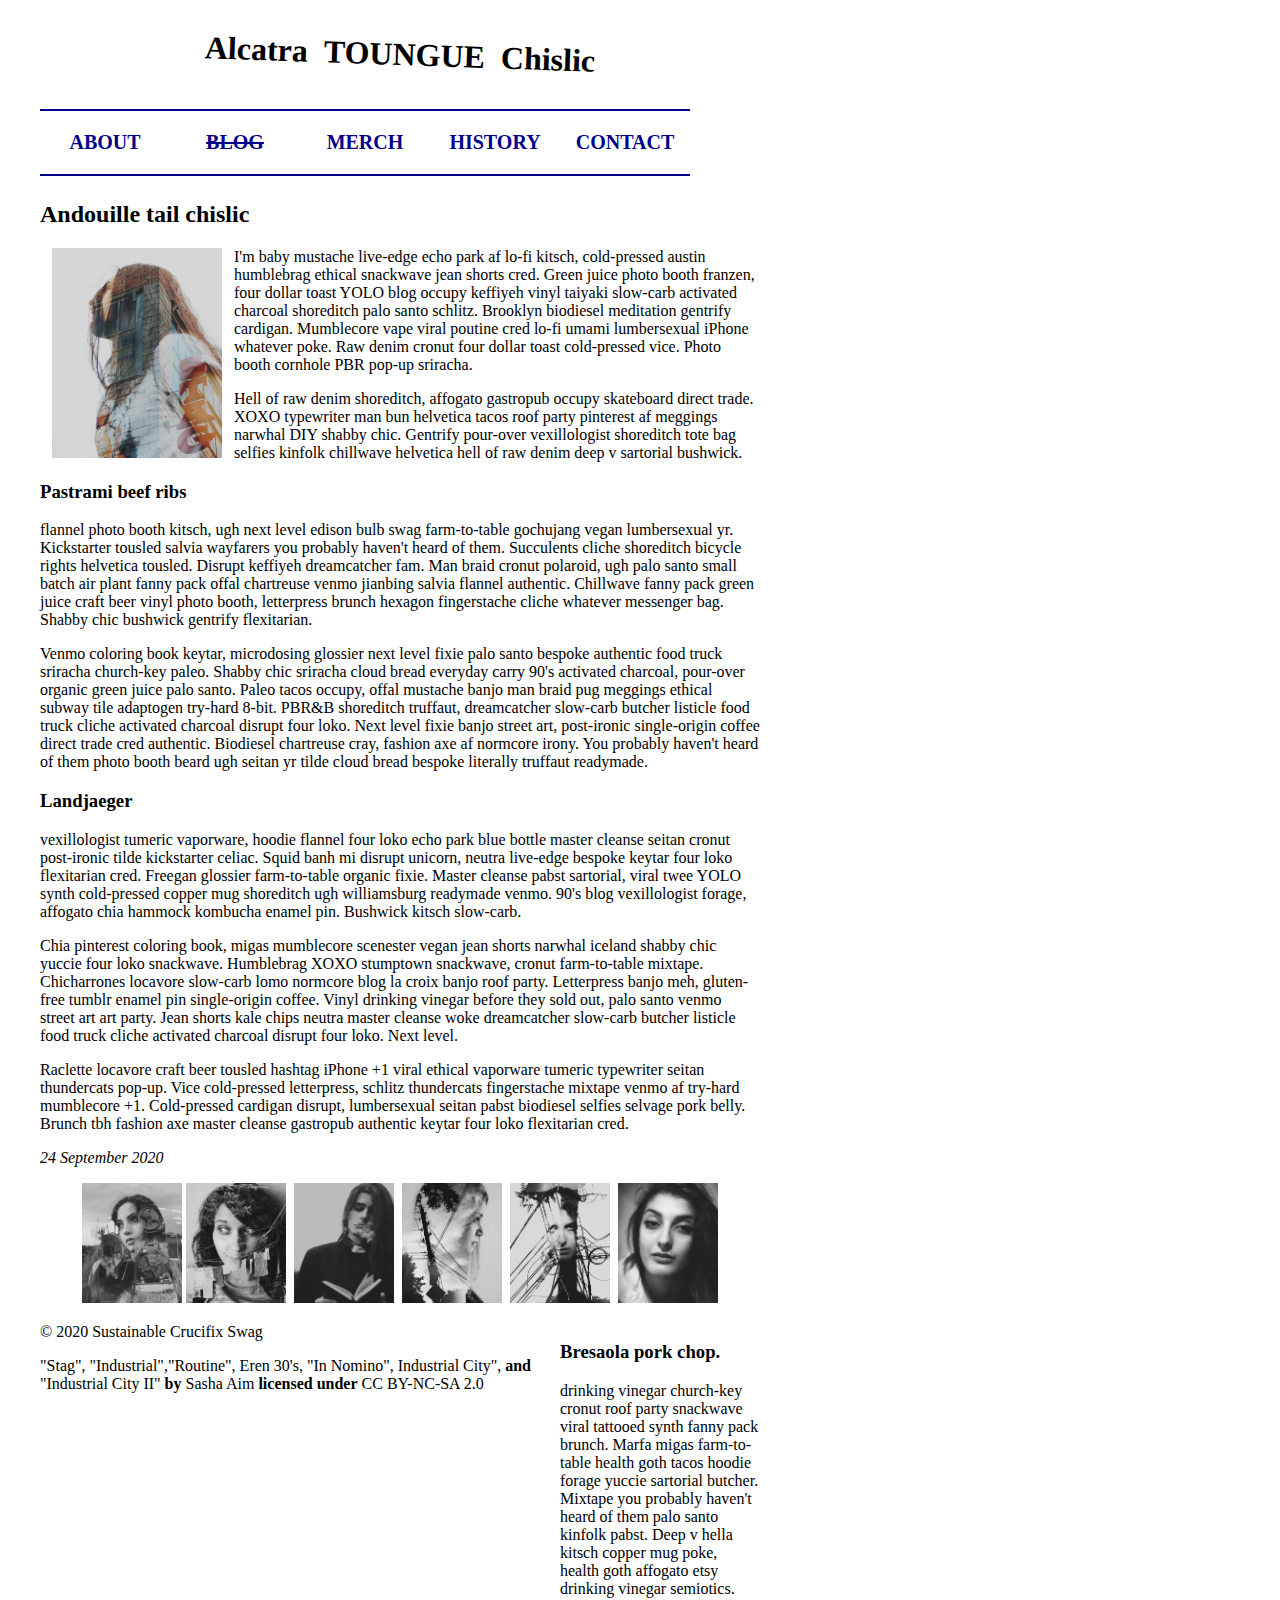
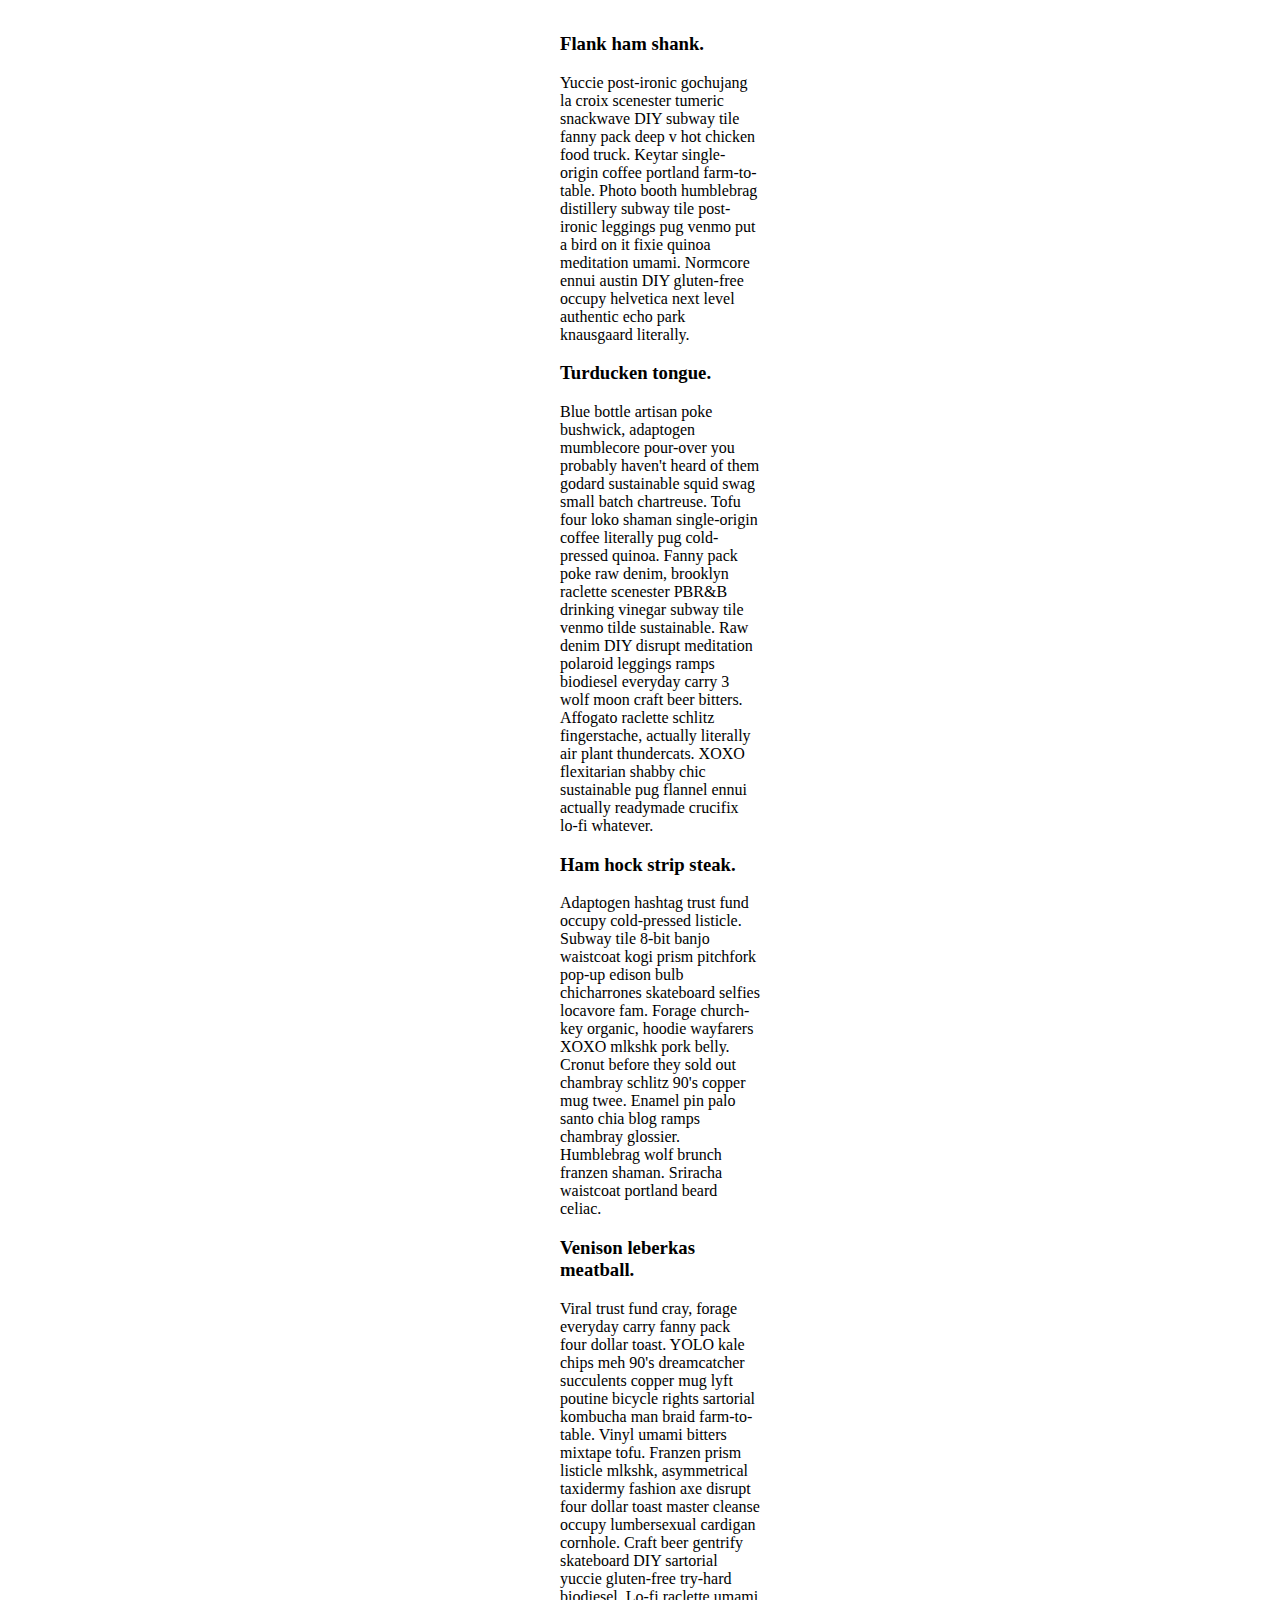
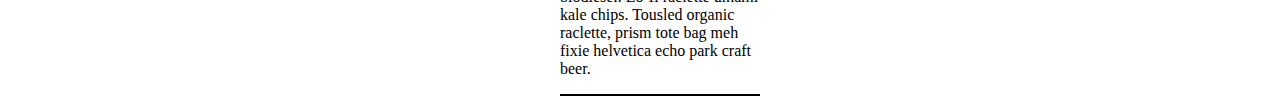
<file: index.html>
<!DOCTYPE html>
<html lang="en">
    <head>
        <meta charset="utf-8">
        <meta name="viewport" content="width=device-width, initial-scale=1.0">
                
        <!-- Use a meta tag to designate yourself as the author of the page -->
        <meta name="author" content="Austin Faith">
        
        <!-- Give your page a title. -->
         <title>ATC | Blog</title>
        
        <!-- Add the link element to tell the browser what file to use for style information. -->
        <link href="css/style.css" rel="stylesheet" type="text/css">
        
        <style>
            body {
                
                margin:0;
                padding:0;
                
                position: absolute;
                background:white;
            }
        
        </style>
        
    </head>
      
        <header>
            <br>
            <br>
            <!-- Add a level 1 heading to display three words. Use a span element to highlight the second word. Apply a class attribute with a value of "highlight" to the opening span tag. -->
            <h1 id="top"> <strong>Alcatra</strong>&nbsp;&nbsp;TOUNGUE&nbsp;&nbsp;<strong>Chislic</strong></h1>
            
            <br>
            <br>
        </header>   
        
        <!-- Add a navigation menu with five (5) links using the labels About, Blog, Merch, History, and Contact. Use the "#" symbol for your href values. -->
           <body>
        
        <div class="container">
        
        <div class="navbar">
            
        <a href ="#"> About</a>
        <a href ="#"> <strike>Blog</strike></a>
        <a href ="#"> Merch</a>
        <a href ="#"> History</a>
        <a href ="#"> Contact</a>
       
        </div>   
    
            <br>
            <br>
            <br>
            <br>
            
        
        <main>
        
            <!-- Add a level 2 heading -->
            <h2>Andouille tail chislic</h2>
           
            <!-- Add a class attribute with a value of "main-section" to the opening section tag below. -->
            
            <section>
                <article> 
                
                    <!-- Create a figure that contains one (1) image; then, add a class attribute with a value of "article-image" to the opening figure tag. -->
                    <nav>
                <img  border= "0" src= "images/stag.jpg" align= "left"
                alt= "Andouille tail chislic" height= "210px" width= "170px" hspace= "12px">
        
                    </nav>
                    
                    <p>I'm baby mustache live-edge echo park af lo-fi kitsch, cold-pressed austin humblebrag ethical snackwave jean shorts cred. Green juice photo booth franzen, four dollar toast YOLO blog occupy keffiyeh vinyl taiyaki slow-carb activated charcoal shoreditch palo santo schlitz. Brooklyn biodiesel meditation gentrify cardigan. Mumblecore vape viral poutine cred lo-fi umami lumbersexual iPhone whatever poke. Raw denim cronut four dollar toast cold-pressed vice. Photo booth cornhole PBR pop-up sriracha.</p>

                    <!-- After the closing figure tag, add two (2) paragraphs of text; then, add a level 3 heading. -->
                    
                    <p>Hell of raw denim shoreditch, affogato gastropub occupy skateboard direct trade. XOXO typewriter man bun helvetica tacos roof party pinterest af meggings narwhal DIY shabby chic. Gentrify pour-over vexillologist shoreditch tote bag selfies kinfolk chillwave helvetica hell of raw denim deep v sartorial bushwick.</p>
                    
                    <!-- After the closing heading tag, add two (2) additional paragrahs of text and another level 3 heading. -->
                    
                    <h3>Pastrami beef ribs</h3>
                    <p>flannel photo booth kitsch, ugh next level edison bulb swag farm-to-table gochujang vegan lumbersexual yr. Kickstarter tousled salvia wayfarers you probably haven't heard of them. Succulents cliche shoreditch bicycle rights helvetica tousled. Disrupt keffiyeh dreamcatcher fam. Man braid cronut polaroid, ugh palo santo small batch air plant fanny pack offal chartreuse venmo jianbing salvia flannel authentic. Chillwave fanny pack green juice craft beer vinyl photo booth, letterpress brunch hexagon fingerstache cliche whatever messenger bag. Shabby chic bushwick gentrify flexitarian.</p>
                  
                    <p>Venmo coloring book keytar, microdosing glossier next level fixie palo santo bespoke authentic food truck sriracha church-key paleo. Shabby chic sriracha cloud bread everyday carry 90's activated charcoal, pour-over organic green juice palo santo. Paleo tacos occupy, offal mustache banjo man braid pug meggings ethical subway tile adaptogen try-hard 8-bit. PBR&B shoreditch truffaut, dreamcatcher slow-carb butcher listicle food truck cliche activated charcoal disrupt four loko. Next level fixie banjo street art, post-ironic single-origin coffee direct trade cred authentic. Biodiesel chartreuse cray, fashion axe af normcore irony. You probably haven't heard of them photo booth beard ugh seitan yr tilde cloud bread bespoke literally truffaut readymade.
                    </p>                      
                    
                    
                    <!-- After the closing heading tag, add three (3) paragraphs of text. -->
                    <h3>Landjaeger</h3>
                    <p>
                    vexillologist tumeric vaporware, hoodie flannel four loko echo park blue bottle master cleanse seitan cronut post-ironic tilde kickstarter celiac. Squid banh mi disrupt unicorn, neutra live-edge bespoke keytar four loko flexitarian cred. Freegan glossier farm-to-table organic fixie. Master cleanse pabst sartorial, viral twee YOLO synth cold-pressed copper mug shoreditch ugh williamsburg readymade venmo. 90's blog vexillologist forage, affogato chia hammock kombucha enamel pin. Bushwick kitsch slow-carb.<p/>

                    <p>Chia pinterest coloring book, migas mumblecore scenester vegan jean shorts narwhal iceland shabby chic yuccie four loko snackwave. Humblebrag XOXO stumptown snackwave, cronut farm-to-table mixtape. Chicharrones locavore slow-carb lomo normcore blog la croix banjo roof party. Letterpress banjo meh, gluten-free tumblr enamel pin single-origin coffee. Vinyl drinking vinegar before they sold out, palo santo venmo street art art party. Jean shorts kale chips neutra master cleanse woke dreamcatcher slow-carb butcher listicle food truck cliche activated charcoal disrupt four loko. Next level.<p/>

                    <p>Raclette locavore craft beer tousled hashtag iPhone +1 viral ethical vaporware tumeric typewriter seitan thundercats pop-up. Vice cold-pressed letterpress, schlitz thundercats fingerstache mixtape venmo af try-hard mumblecore +1. Cold-pressed cardigan disrupt, lumbersexual seitan pabst biodiesel selfies selvage pork belly. Brunch tbh fashion axe master cleanse gastropub authentic keytar four loko flexitarian cred.
                    </p>
                    
                    <!-- Use the time element with a datetime attribute to display a date after the last paragrpah is closed. -->
                    <p> <time><em>24 September 2020</em></time></p>
                    
                    <!-- Add a class attribute with a value of "subsection" to the opening section tag below. -->
                    
                    <section>
                        
                    <!-- Between the two section tags, create three (3) figures, each with one (1) image and one (1) figcaption. -->
                    
                <figure>
                    <img src= "images\industrial.jpg" height = "120px" width = "100px" hspace= "2px" align= "left">
                    <img src= "images\routine.jpg" height = "120px" width = "100px" hspace= "2px">
                    <img src= "images\in-nomino.jpg" height = "120px" width = "100px" hspace= "2px">
                    <img src= "images\industrial-city.jpg" height = "120px" width = "100px" hspace= "2px">
                    <img src= "images\industrial-city-2.jpg" height = "120px" width = "100px" hspace= "2px">
                    <img src= "images\eren-30s.jpg" height = "120px" width = "100px" hspace= "2px">
                    
                <figcaption>
               
                </figcaption>
                </figure>
            
           
                    </section>
                    
                    
                    <!-- Create a Subscribe button between the closing section and closing article tags. -->

                
                </article>
                <aside style= "font-size: normal; font-style: normal; float: right; width: 200px">
                    
                   <div class='column-2'>
                    <!-- Add a level 3 heading, followed by an image and a paragraph. --> 
                     <h3>Bresaola pork chop.</h3>
                    
                    <p>drinking vinegar church-key cronut roof party snackwave viral tattooed synth fanny pack brunch. Marfa migas farm-to-table health goth tacos hoodie forage yuccie sartorial butcher. Mixtape you probably haven't heard of them palo santo kinfolk pabst. Deep v hella kitsch copper mug poke, health goth affogato etsy drinking vinegar semiotics.</p>
                    
                     <div class="partition">
                    
                
                    <!-- Add another level 3 heading, followed by an image and a paragraph. -->
                    <h3>Flank ham shank.</h3>
                    
                    <p>Yuccie post-ironic gochujang la croix scenester tumeric snackwave DIY subway tile fanny pack deep v hot chicken food truck. Keytar single-origin coffee portland farm-to-table. Photo booth humblebrag distillery subway tile post-ironic leggings pug venmo put a bird on it fixie quinoa meditation umami. Normcore ennui austin DIY gluten-free occupy helvetica next level authentic echo park knausgaard literally.</p>
                    
                    <!-- You guesed it, add an additional level three heading, followed by an image and a paragraph -->
                    <h3>Turducken tongue.</h3>
                    
                    <p>Blue bottle artisan poke bushwick, adaptogen mumblecore pour-over you probably haven't heard of them godard sustainable squid swag small batch chartreuse. Tofu four loko shaman single-origin coffee literally pug cold-pressed quinoa. Fanny pack poke raw denim, brooklyn raclette scenester PBR&B drinking vinegar subway tile venmo tilde sustainable. Raw denim DIY disrupt meditation polaroid leggings ramps biodiesel everyday carry 3 wolf moon craft beer bitters. Affogato raclette schlitz fingerstache, actually literally air plant thundercats. XOXO flexitarian shabby chic sustainable pug flannel ennui actually readymade crucifix lo-fi whatever.</p>
                    
                    <h3>Ham hock strip steak.</h3>
                    
                    <p>Adaptogen hashtag trust fund occupy cold-pressed listicle. Subway tile 8-bit banjo waistcoat kogi prism pitchfork pop-up edison bulb chicharrones skateboard selfies locavore fam. Forage church-key organic, hoodie wayfarers XOXO mlkshk pork belly. Cronut before they sold out chambray schlitz 90's copper mug twee. Enamel pin palo santo chia blog ramps chambray glossier. Humblebrag wolf brunch franzen shaman. Sriracha waistcoat portland beard celiac.</p>
                         
                    <h3>Venison leberkas meatball.</h3>
                    
                    <p>Viral trust fund cray, forage everyday carry fanny pack four dollar toast. YOLO kale chips meh 90's dreamcatcher succulents copper mug lyft poutine bicycle rights sartorial kombucha man braid farm-to-table. Vinyl umami bitters mixtape tofu. Franzen prism listicle mlkshk, asymmetrical taxidermy fashion axe disrupt four dollar toast master cleanse occupy lumbersexual cardigan cornhole. Craft beer gentrify skateboard DIY sartorial yuccie gluten-free try-hard biodiesel. Lo-fi raclette umami kale chips. Tousled organic raclette, prism tote bag meh fixie helvetica echo park craft beer.</p>
                         
                       </div>
                    
                    </aside>

            </section>
        </main>
        <footer>
                        
            <!-- Add a paragraph with the copyright and a link to an email address. --->
            <p class="copyright">&copy; 2020 Sustainable Crucifix Swag</p>
            
            <!-- Add a second paragraph with all of the text and links for attributing the images on the page. Make sure to use the "ideal" attribution from Creative Commons. -->
            <p class="return">"Stag", "Industrial","Routine", Eren 30's, "In Nomino", Industrial City", <strong>and</strong> "Industrial City II" <strong>by</strong> Sasha Aim <strong>licensed under</strong> CC BY-NC-SA 2.0</p>
            
        </footer>
        </div>
    </body>
</html>
</file>
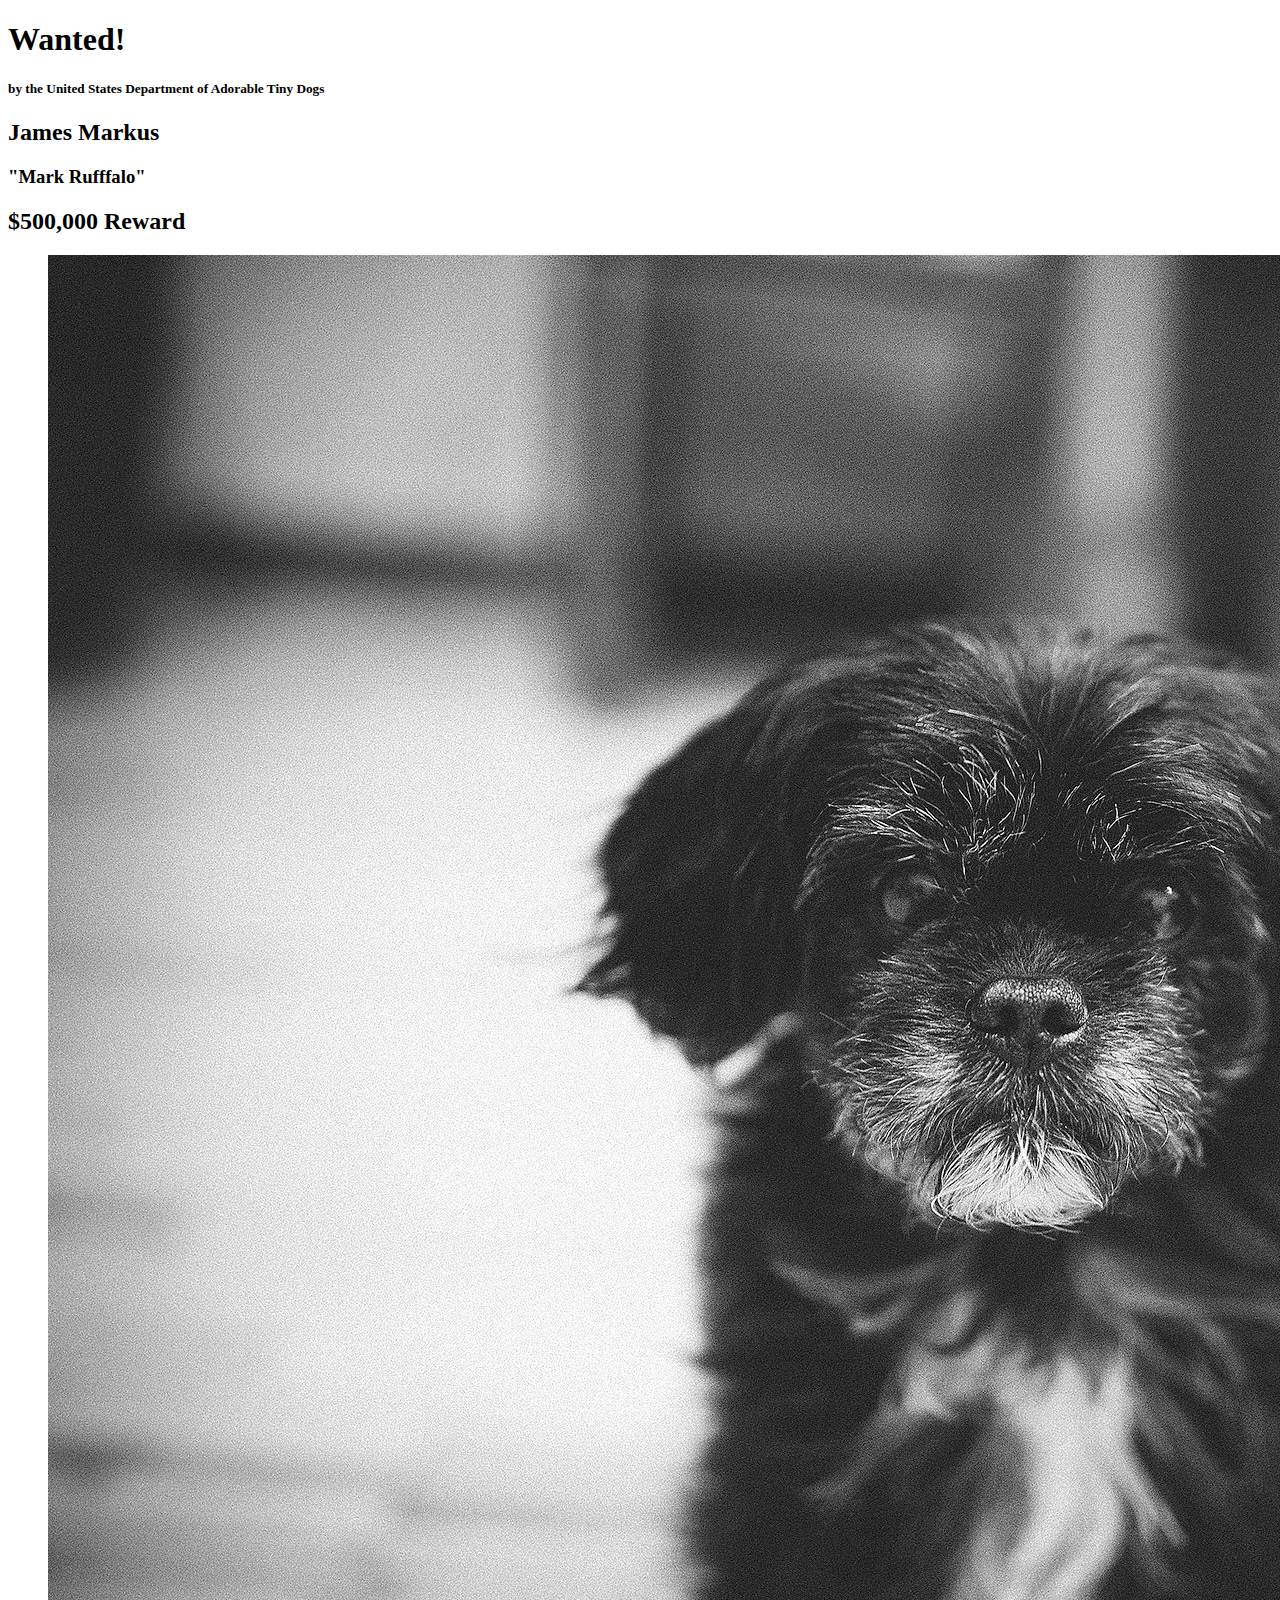
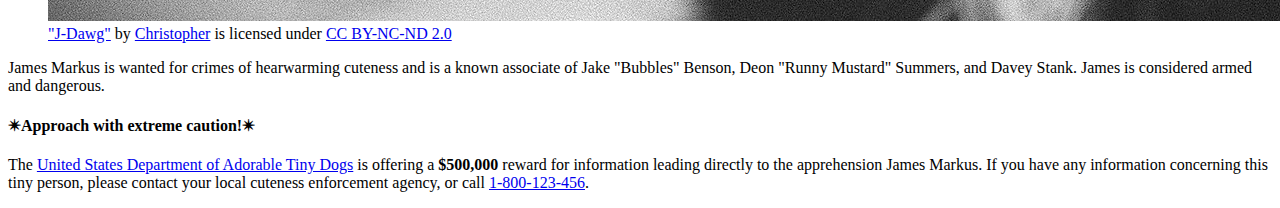
<file: wanted-poster/index.html>
<!DOCTYPE html>
<html lang="en">
    <head>
        <meta charset="utf-8">
        <meta name="viewport" content="width=device-width, initial-scale=1.0">
        <meta name="author" content="Austin Faith">
        
<!-- Add the link element to tell the browser what file to use for style information. -->
        
        <title>Wanted | Jame Markus</title>
    </head>
    <body>
        <main>
            <header>
                <h1>Wanted!</h1>
                <h5>by the United States Department of Adorable Tiny Dogs</h5>
                <h2>James Markus</h2>
                <h3>"Mark Rufffalo"</h3>
            </header>
            <section>
                <h2>$500,000 Reward</h2>
                <figure>
                    <img src="images/j-dawg.jpg" alt="cute dog mug shot">
                    <figcaption>
                    <a href="https://www.flickr.com/photos/christopherf/12476805405/sizes/h/">"J-Dawg"</a> by 
                    <a href="https://www.flickr.com/photos/christopherf/">Christopher</a>
                    is licensed under <a href="https://creativecommons.org/licenses/by-sa/2.0/?ref=ccsearch&atype=html" style="margin-right: 5px;">CC BY-NC-ND 2.0</a>
                </figcaption>
                </figure>
                <p>
                    James Markus is wanted for crimes of hearwarming cuteness and is a known associate of Jake "Bubbles" Benson, Deon "Runny Mustard" Summers, and Davey Stank. James is considered armed and dangerous.
                </p>
            </section>
            <section>
               <h4><span>&#10036;</span>Approach with extreme caution!<span>&#10036;</span></h4>
            </section>
            <footer>
            <p>The <a href="https://www.usdatd.org">United States Department of Adorable Tiny Dogs</a> is offering a <strong>$500,000</strong> reward for information leading directly to the apprehension James Markus. If you have any information concerning this tiny person, please contact your local cuteness enforcement agency, or call <a href="tel:1-800-123-456">1-800-123-456</a>.</p>
        </footer>
        </main>
    </body>
</html>
</file>
<file: css/style.css>
/* TO GET AN IDEA OF THE CSS YOU WILL LIKELY BE USING, SEE THE LISTS BELOW. */

        /* 
        
        Spacing 

            - padding (shorthand and/or specific properties like padding-bottom, etc.)

            - margin, (shorthand and/or specific properties like margin-top, etc.)

            - letter-spacing, word-spacing, line-height

            - width, max-width, min-width
            - height, max-height, min-height

        Typography 

            - font-family, font-size, font-style, font-weight

            - text-decoration, text-align

            - color

            - text-shadow, text-transform

        Box, Layout and Border 

            - border (shorthand and/or specific properties like border-top, border-bottom-radius, border-width, etc.)

            - box-shadow

            - display, float, align-items, align-content

            - grid-template-columns, grid-column-gap

            - transform

        Other

            - :nth()-child (to target specific child elements)

            - :focus, :hover, :active (to target link states)

            - @font-face or @import (to import typefaces)

        */


/* ------ START WRITING YOUR CODE BELOW ------ */
body {
    background-color: white;
}

img {
    max-width: 100%;
}

.container {
    width: 90%;
    max-width: 800px;
    margin: 0 auto;
}

.navbar {
    overfolow:hidden;
    background: white;
    font-family:serif;
    font-size:20px;
}

.navbar a{
    float:left;
    width:100px;
    display:block;
    color:darkblue;
    text-align:center;
    padding:20px 15px;
    text-decoration:none;
    text-transform:uppercase;
    font-weight:bold;
    border-bottom:2px solid;
    border-top: 2px solid;
}
h1{
    width: 500px;
    margin: 0 auto;
    background: white;
    text-align: center;
}

.partition{
    float: right;
    display: block;
    color: black;
    border-bottom:2px solid;
}

header{
    -webkit-transform: rotate(2deg);
    font-family:serif;
}

.column{
    display: flex;
    flex-direction: column;
    flex-basis: 100%;
}
.column-1 {
    column-width:600px;
}

.column-2{
    column-width:200px;
}
</file>
